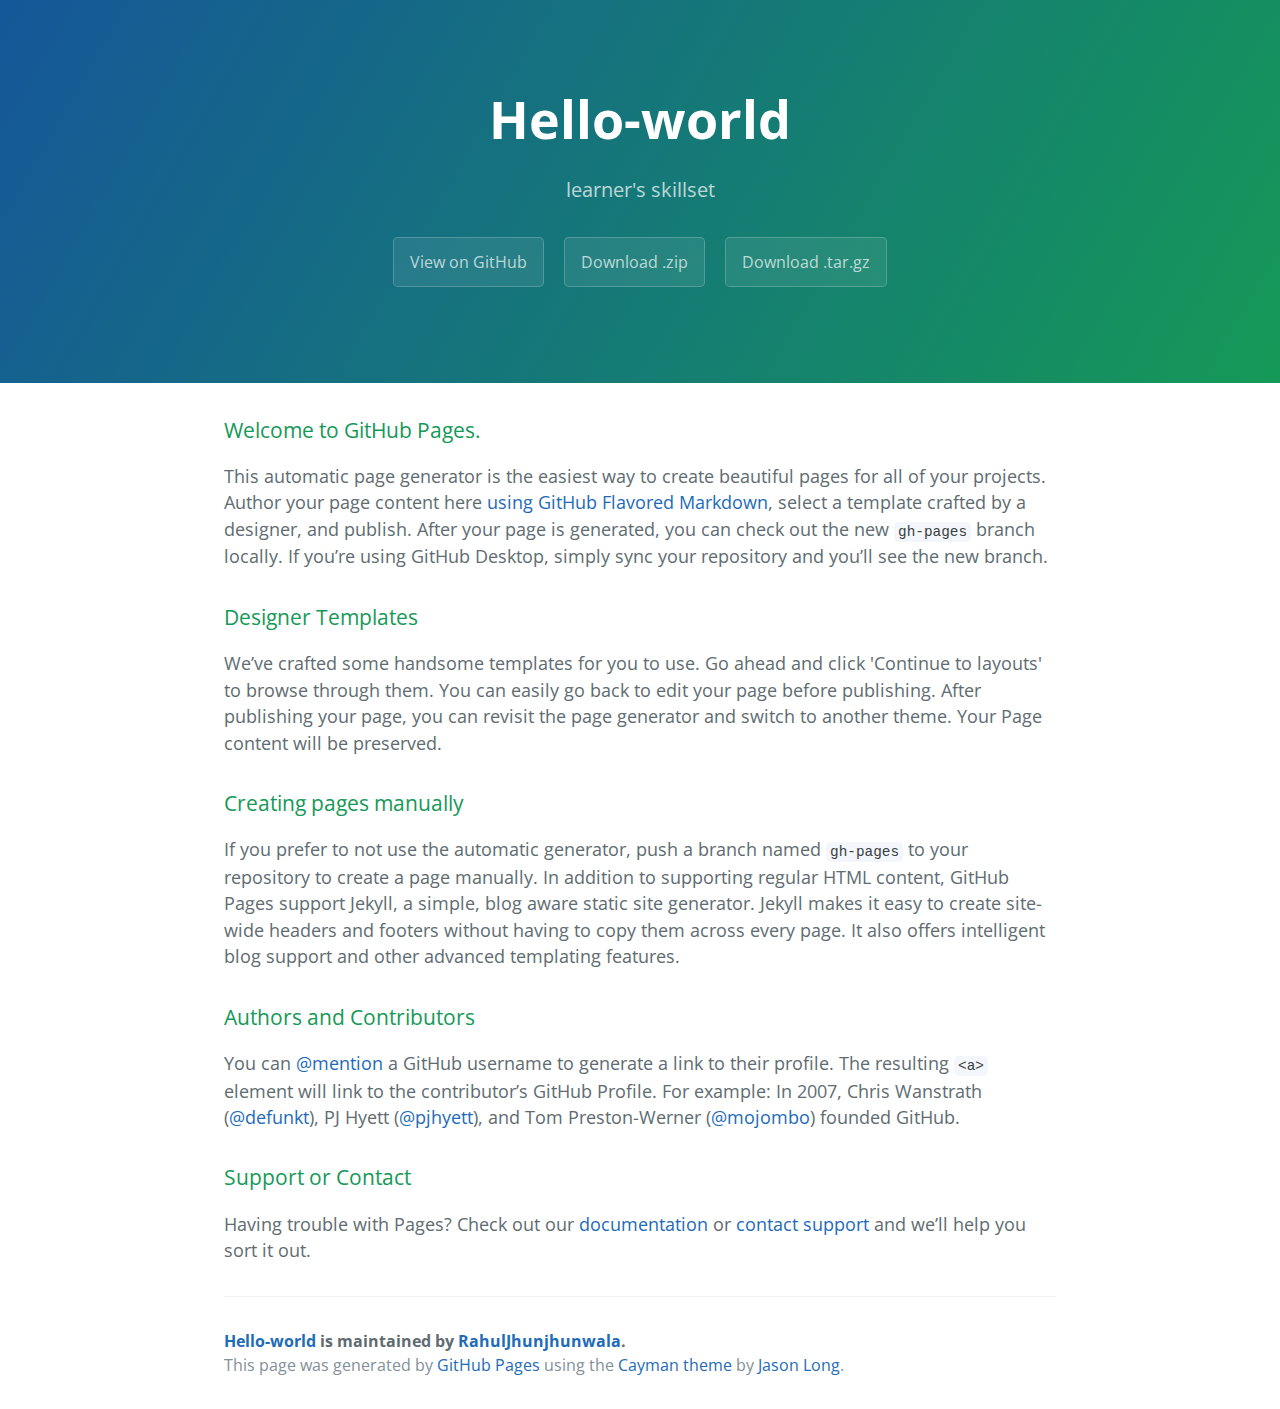
<file: index.html>
<!DOCTYPE html>
<html lang="en-us">
  <head>
    <meta charset="UTF-8">
    <title>Hello-world by RahulJhunjhunwala</title>
    <meta name="viewport" content="width=device-width, initial-scale=1">
    <link rel="stylesheet" type="text/css" href="stylesheets/normalize.css" media="screen">
    <link href='https://fonts.googleapis.com/css?family=Open+Sans:400,700' rel='stylesheet' type='text/css'>
    <link rel="stylesheet" type="text/css" href="stylesheets/stylesheet.css" media="screen">
    <link rel="stylesheet" type="text/css" href="stylesheets/github-light.css" media="screen">
  </head>
  <body>
    <section class="page-header">
      <h1 class="project-name">Hello-world</h1>
      <h2 class="project-tagline">learner&#39;s skillset</h2>
      <a href="https://github.com/RahulJhunjhunwala/hello-world" class="btn">View on GitHub</a>
      <a href="https://github.com/RahulJhunjhunwala/hello-world/zipball/master" class="btn">Download .zip</a>
      <a href="https://github.com/RahulJhunjhunwala/hello-world/tarball/master" class="btn">Download .tar.gz</a>
    </section>

    <section class="main-content">
      <h3>
<a id="welcome-to-github-pages" class="anchor" href="#welcome-to-github-pages" aria-hidden="true"><span aria-hidden="true" class="octicon octicon-link"></span></a>Welcome to GitHub Pages.</h3>

<p>This automatic page generator is the easiest way to create beautiful pages for all of your projects. Author your page content here <a href="https://guides.github.com/features/mastering-markdown/">using GitHub Flavored Markdown</a>, select a template crafted by a designer, and publish. After your page is generated, you can check out the new <code>gh-pages</code> branch locally. If you’re using GitHub Desktop, simply sync your repository and you’ll see the new branch.</p>

<h3>
<a id="designer-templates" class="anchor" href="#designer-templates" aria-hidden="true"><span aria-hidden="true" class="octicon octicon-link"></span></a>Designer Templates</h3>

<p>We’ve crafted some handsome templates for you to use. Go ahead and click 'Continue to layouts' to browse through them. You can easily go back to edit your page before publishing. After publishing your page, you can revisit the page generator and switch to another theme. Your Page content will be preserved.</p>

<h3>
<a id="creating-pages-manually" class="anchor" href="#creating-pages-manually" aria-hidden="true"><span aria-hidden="true" class="octicon octicon-link"></span></a>Creating pages manually</h3>

<p>If you prefer to not use the automatic generator, push a branch named <code>gh-pages</code> to your repository to create a page manually. In addition to supporting regular HTML content, GitHub Pages support Jekyll, a simple, blog aware static site generator. Jekyll makes it easy to create site-wide headers and footers without having to copy them across every page. It also offers intelligent blog support and other advanced templating features.</p>

<h3>
<a id="authors-and-contributors" class="anchor" href="#authors-and-contributors" aria-hidden="true"><span aria-hidden="true" class="octicon octicon-link"></span></a>Authors and Contributors</h3>

<p>You can <a href="https://help.github.com/articles/basic-writing-and-formatting-syntax/#mentioning-users-and-teams" class="user-mention">@mention</a> a GitHub username to generate a link to their profile. The resulting <code>&lt;a&gt;</code> element will link to the contributor’s GitHub Profile. For example: In 2007, Chris Wanstrath (<a href="https://github.com/defunkt" class="user-mention">@defunkt</a>), PJ Hyett (<a href="https://github.com/pjhyett" class="user-mention">@pjhyett</a>), and Tom Preston-Werner (<a href="https://github.com/mojombo" class="user-mention">@mojombo</a>) founded GitHub.</p>

<h3>
<a id="support-or-contact" class="anchor" href="#support-or-contact" aria-hidden="true"><span aria-hidden="true" class="octicon octicon-link"></span></a>Support or Contact</h3>

<p>Having trouble with Pages? Check out our <a href="https://help.github.com/pages">documentation</a> or <a href="https://github.com/contact">contact support</a> and we’ll help you sort it out.</p>

      <footer class="site-footer">
        <span class="site-footer-owner"><a href="https://github.com/RahulJhunjhunwala/hello-world">Hello-world</a> is maintained by <a href="https://github.com/RahulJhunjhunwala">RahulJhunjhunwala</a>.</span>

        <span class="site-footer-credits">This page was generated by <a href="https://pages.github.com">GitHub Pages</a> using the <a href="https://github.com/jasonlong/cayman-theme">Cayman theme</a> by <a href="https://twitter.com/jasonlong">Jason Long</a>.</span>
      </footer>

    </section>

  
  </body>
</html>
</file>
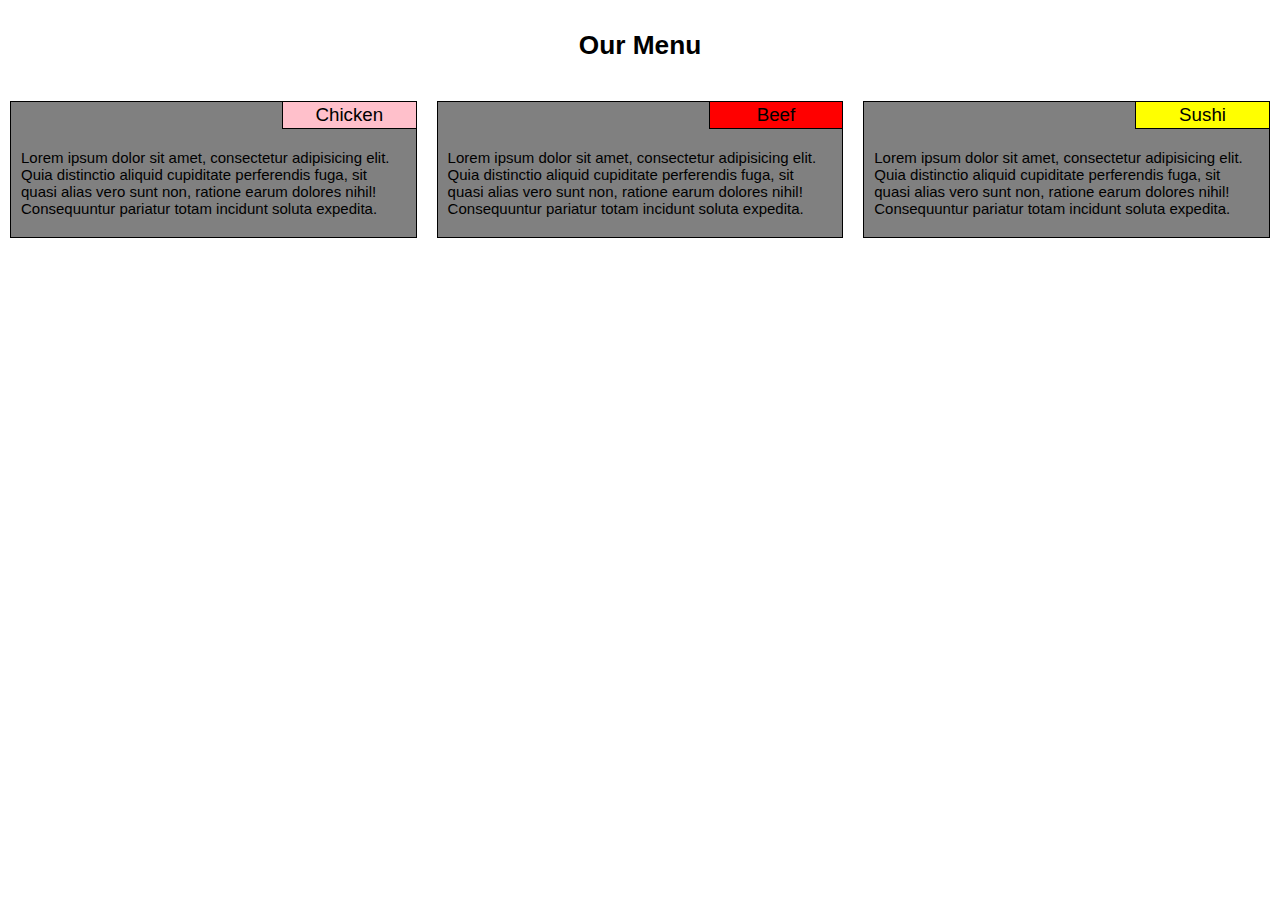
<file: module2-solution/index.html>
<!DOCTYPE html>
<html>
<head>
	<meta charset="utf-8">
	<link rel="stylesheet" type="text/css" href="css/styles.css">
	<title>Assignment Solution for Module 2</title>
</head>
<body>
	<h1>Our Menu</h1>
	<div class="row">
		<div class="col-lg-4 col-md-6 col-sm-12">
			<div class="inner">
				<div class="container chicken">Chicken</div>
				<p>Lorem ipsum dolor sit amet, consectetur adipisicing elit. Quia distinctio aliquid cupiditate perferendis fuga, sit quasi alias vero sunt non, ratione earum dolores nihil! Consequuntur pariatur totam incidunt soluta expedita.</p>
			</div>
		</div>
		<div class="col-lg-4 col-md-6 col-sm-12">
			<div class="inner">
				<div class="container beef">Beef</div>
				<p>Lorem ipsum dolor sit amet, consectetur adipisicing elit. Quia distinctio aliquid cupiditate perferendis fuga, sit quasi alias vero sunt non, ratione earum dolores nihil! Consequuntur pariatur totam incidunt soluta expedita.</p>
			</div>
		</div>
		<div class="col-lg-4 col-md-12 col-sm-12">
			<div class="inner">
				<div class="container sushi">Sushi</div>
				<p>Lorem ipsum dolor sit amet, consectetur adipisicing elit. Quia distinctio aliquid cupiditate perferendis fuga, sit quasi alias vero sunt non, ratione earum dolores nihil! Consequuntur pariatur totam incidunt soluta expedita.</p>
			</div>
		</div>
	</div>
</body>
</html>
</file>
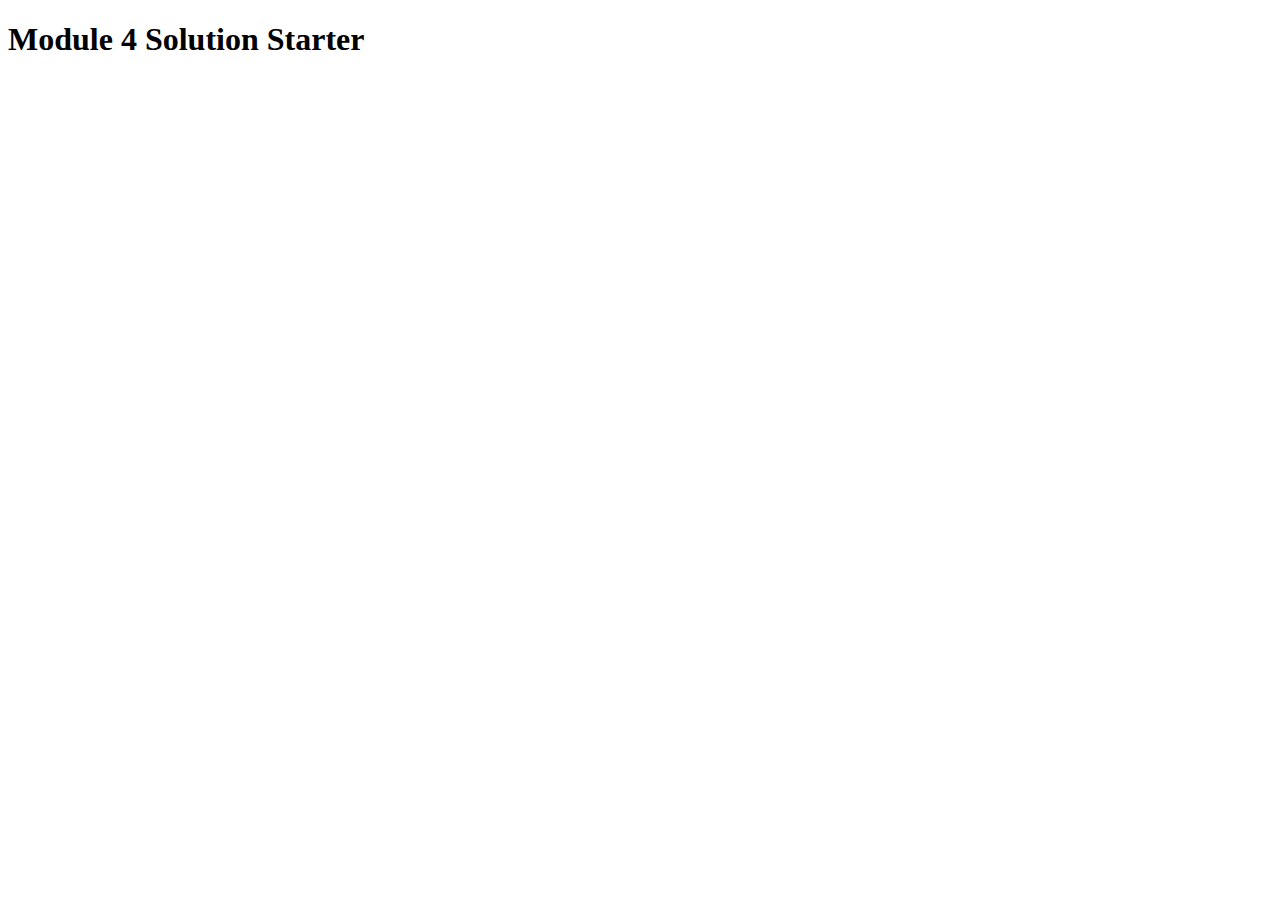
<file: module4-solution/index.html>
<!DOCTYPE html>
<html>
<head>
  <meta charset="utf-8">
  <title>Module 4 Solution Starter</title>
  <script src="SpeakHello.js"></script>
  <script src="SpeakGoodBye.js"></script>
  <script src="script.js"></script>
</head>
<body>
  <h1>Module 4 Solution Starter</h1>
</body>
</html>
</file>
<file: stylesheets/stylesheet.css>
* {
  box-sizing: border-box; }

body {
  padding: 0;
  margin: 0;
  font-family: "Open Sans", "Helvetica Neue", Helvetica, Arial, sans-serif;
  font-size: 16px;
  line-height: 1.5;
  color: #606c71; }

a {
  color: #1e6bb8;
  text-decoration: none; }
  a:hover {
    text-decoration: underline; }

.btn {
  display: inline-block;
  margin-bottom: 1rem;
  color: rgba(255, 255, 255, 0.7);
  background-color: rgba(255, 255, 255, 0.08);
  border-color: rgba(255, 255, 255, 0.2);
  border-style: solid;
  border-width: 1px;
  border-radius: 0.3rem;
  transition: color 0.2s, background-color 0.2s, border-color 0.2s; }
  .btn + .btn {
    margin-left: 1rem; }

.btn:hover {
  color: rgba(255, 255, 255, 0.8);
  text-decoration: none;
  background-color: rgba(255, 255, 255, 0.2);
  border-color: rgba(255, 255, 255, 0.3); }

@media screen and (min-width: 64em) {
  .btn {
    padding: 0.75rem 1rem; } }

@media screen and (min-width: 42em) and (max-width: 64em) {
  .btn {
    padding: 0.6rem 0.9rem;
    font-size: 0.9rem; } }

@media screen and (max-width: 42em) {
  .btn {
    display: block;
    width: 100%;
    padding: 0.75rem;
    font-size: 0.9rem; }
    .btn + .btn {
      margin-top: 1rem;
      margin-left: 0; } }

.page-header {
  color: #fff;
  text-align: center;
  background-color: #159957;
  background-image: linear-gradient(120deg, #155799, #159957); }

@media screen and (min-width: 64em) {
  .page-header {
    padding: 5rem 6rem; } }

@media screen and (min-width: 42em) and (max-width: 64em) {
  .page-header {
    padding: 3rem 4rem; } }

@media screen and (max-width: 42em) {
  .page-header {
    padding: 2rem 1rem; } }

.project-name {
  margin-top: 0;
  margin-bottom: 0.1rem; }

@media screen and (min-width: 64em) {
  .project-name {
    font-size: 3.25rem; } }

@media screen and (min-width: 42em) and (max-width: 64em) {
  .project-name {
    font-size: 2.25rem; } }

@media screen and (max-width: 42em) {
  .project-name {
    font-size: 1.75rem; } }

.project-tagline {
  margin-bottom: 2rem;
  font-weight: normal;
  opacity: 0.7; }

@media screen and (min-width: 64em) {
  .project-tagline {
    font-size: 1.25rem; } }

@media screen and (min-width: 42em) and (max-width: 64em) {
  .project-tagline {
    font-size: 1.15rem; } }

@media screen and (max-width: 42em) {
  .project-tagline {
    font-size: 1rem; } }

.main-content :first-child {
  margin-top: 0; }
.main-content img {
  max-width: 100%; }
.main-content h1, .main-content h2, .main-content h3, .main-content h4, .main-content h5, .main-content h6 {
  margin-top: 2rem;
  margin-bottom: 1rem;
  font-weight: normal;
  color: #159957; }
.main-content p {
  margin-bottom: 1em; }
.main-content code {
  padding: 2px 4px;
  font-family: Consolas, "Liberation Mono", Menlo, Courier, monospace;
  font-size: 0.9rem;
  color: #383e41;
  background-color: #f3f6fa;
  border-radius: 0.3rem; }
.main-content pre {
  padding: 0.8rem;
  margin-top: 0;
  margin-bottom: 1rem;
  font: 1rem Consolas, "Liberation Mono", Menlo, Courier, monospace;
  color: #567482;
  word-wrap: normal;
  background-color: #f3f6fa;
  border: solid 1px #dce6f0;
  border-radius: 0.3rem; }
  .main-content pre > code {
    padding: 0;
    margin: 0;
    font-size: 0.9rem;
    color: #567482;
    word-break: normal;
    white-space: pre;
    background: transparent;
    border: 0; }
.main-content .highlight {
  margin-bottom: 1rem; }
  .main-content .highlight pre {
    margin-bottom: 0;
    word-break: normal; }
.main-content .highlight pre, .main-content pre {
  padding: 0.8rem;
  overflow: auto;
  font-size: 0.9rem;
  line-height: 1.45;
  border-radius: 0.3rem; }
.main-content pre code, .main-content pre tt {
  display: inline;
  max-width: initial;
  padding: 0;
  margin: 0;
  overflow: initial;
  line-height: inherit;
  word-wrap: normal;
  background-color: transparent;
  border: 0; }
  .main-content pre code:before, .main-content pre code:after, .main-content pre tt:before, .main-content pre tt:after {
    content: normal; }
.main-content ul, .main-content ol {
  margin-top: 0; }
.main-content blockquote {
  padding: 0 1rem;
  margin-left: 0;
  color: #819198;
  border-left: 0.3rem solid #dce6f0; }
  .main-content blockquote > :first-child {
    margin-top: 0; }
  .main-content blockquote > :last-child {
    margin-bottom: 0; }
.main-content table {
  display: block;
  width: 100%;
  overflow: auto;
  word-break: normal;
  word-break: keep-all; }
  .main-content table th {
    font-weight: bold; }
  .main-content table th, .main-content table td {
    padding: 0.5rem 1rem;
    border: 1px solid #e9ebec; }
.main-content dl {
  padding: 0; }
  .main-content dl dt {
    padding: 0;
    margin-top: 1rem;
    font-size: 1rem;
    font-weight: bold; }
  .main-content dl dd {
    padding: 0;
    margin-bottom: 1rem; }
.main-content hr {
  height: 2px;
  padding: 0;
  margin: 1rem 0;
  background-color: #eff0f1;
  border: 0; }

@media screen and (min-width: 64em) {
  .main-content {
    max-width: 64rem;
    padding: 2rem 6rem;
    margin: 0 auto;
    font-size: 1.1rem; } }

@media screen and (min-width: 42em) and (max-width: 64em) {
  .main-content {
    padding: 2rem 4rem;
    font-size: 1.1rem; } }

@media screen and (max-width: 42em) {
  .main-content {
    padding: 2rem 1rem;
    font-size: 1rem; } }

.site-footer {
  padding-top: 2rem;
  margin-top: 2rem;
  border-top: solid 1px #eff0f1; }

.site-footer-owner {
  display: block;
  font-weight: bold; }

.site-footer-credits {
  color: #819198; }

@media screen and (min-width: 64em) {
  .site-footer {
    font-size: 1rem; } }

@media screen and (min-width: 42em) and (max-width: 64em) {
  .site-footer {
    font-size: 1rem; } }

@media screen and (max-width: 42em) {
  .site-footer {
    font-size: 0.9rem; } }
</file>
<file: stylesheets/github-light.css>
/*
The MIT License (MIT)

Copyright (c) 2016 GitHub, Inc.

Permission is hereby granted, free of charge, to any person obtaining a copy
of this software and associated documentation files (the "Software"), to deal
in the Software without restriction, including without limitation the rights
to use, copy, modify, merge, publish, distribute, sublicense, and/or sell
copies of the Software, and to permit persons to whom the Software is
furnished to do so, subject to the following conditions:

The above copyright notice and this permission notice shall be included in all
copies or substantial portions of the Software.

THE SOFTWARE IS PROVIDED "AS IS", WITHOUT WARRANTY OF ANY KIND, EXPRESS OR
IMPLIED, INCLUDING BUT NOT LIMITED TO THE WARRANTIES OF MERCHANTABILITY,
FITNESS FOR A PARTICULAR PURPOSE AND NONINFRINGEMENT. IN NO EVENT SHALL THE
AUTHORS OR COPYRIGHT HOLDERS BE LIABLE FOR ANY CLAIM, DAMAGES OR OTHER
LIABILITY, WHETHER IN AN ACTION OF CONTRACT, TORT OR OTHERWISE, ARISING FROM,
OUT OF OR IN CONNECTION WITH THE SOFTWARE OR THE USE OR OTHER DEALINGS IN THE
SOFTWARE.

*/

.pl-c /* comment */ {
  color: #969896;
}

.pl-c1 /* constant, variable.other.constant, support, meta.property-name, support.constant, support.variable, meta.module-reference, markup.raw, meta.diff.header */,
.pl-s .pl-v /* string variable */ {
  color: #0086b3;
}

.pl-e /* entity */,
.pl-en /* entity.name */ {
  color: #795da3;
}

.pl-smi /* variable.parameter.function, storage.modifier.package, storage.modifier.import, storage.type.java, variable.other */,
.pl-s .pl-s1 /* string source */ {
  color: #333;
}

.pl-ent /* entity.name.tag */ {
  color: #63a35c;
}

.pl-k /* keyword, storage, storage.type */ {
  color: #a71d5d;
}

.pl-s /* string */,
.pl-pds /* punctuation.definition.string, string.regexp.character-class */,
.pl-s .pl-pse .pl-s1 /* string punctuation.section.embedded source */,
.pl-sr /* string.regexp */,
.pl-sr .pl-cce /* string.regexp constant.character.escape */,
.pl-sr .pl-sre /* string.regexp source.ruby.embedded */,
.pl-sr .pl-sra /* string.regexp string.regexp.arbitrary-repitition */ {
  color: #183691;
}

.pl-v /* variable */ {
  color: #ed6a43;
}

.pl-id /* invalid.deprecated */ {
  color: #b52a1d;
}

.pl-ii /* invalid.illegal */ {
  color: #f8f8f8;
  background-color: #b52a1d;
}

.pl-sr .pl-cce /* string.regexp constant.character.escape */ {
  font-weight: bold;
  color: #63a35c;
}

.pl-ml /* markup.list */ {
  color: #693a17;
}

.pl-mh /* markup.heading */,
.pl-mh .pl-en /* markup.heading entity.name */,
.pl-ms /* meta.separator */ {
  font-weight: bold;
  color: #1d3e81;
}

.pl-mq /* markup.quote */ {
  color: #008080;
}

.pl-mi /* markup.italic */ {
  font-style: italic;
  color: #333;
}

.pl-mb /* markup.bold */ {
  font-weight: bold;
  color: #333;
}

.pl-md /* markup.deleted, meta.diff.header.from-file */ {
  color: #bd2c00;
  background-color: #ffecec;
}

.pl-mi1 /* markup.inserted, meta.diff.header.to-file */ {
  color: #55a532;
  background-color: #eaffea;
}

.pl-mdr /* meta.diff.range */ {
  font-weight: bold;
  color: #795da3;
}

.pl-mo /* meta.output */ {
  color: #1d3e81;
}
</file>
<file: module2-solution/css/styles.css>
/****** Base styles ******/
* {
	box-sizing: border-box;
	margin: 0px;
	padding: 0px;
	font-size: 15px;
	font-family: sans-serif;
}

h1 {
	font-size: 175%;
	margin-top: 30px;
	margin-bottom: 30px;
	text-align: center;
}

.row {
	width: 100%;
}

p {
	clear: right;
	margin-bottom: 10px;
	margin-top: 10px;
	max-height: 100px;
	min-height: 0px;
	overflow: auto;
	padding: 10px;
}


/****** Desktop devices only ******/
@media (min-width: 992px) {
	.col-lg-4 {
		width: 33.33%;
		float: left;
	}
}

/****** Tablet devices only ******/
@media (min-width: 768px) and (max-width: 991px) {
	.col-md-6 {
		width: 50%;
		float: left;
	}
	.col-md-12 {
		width: 100%;
		float: left;
	}
}

/****** Mobile devices only ******/
@media (max-width: 767px) {
	.col-sm-12 {
		width: 100%;
		float: left;
	}
}

/****** Text positioning ******/
.inner {
	border: 1px solid black;
	background-color: gray;
	margin: 10px;
}

.container {
	font-size: 125%;
	padding: 2px;
	float: right;
	width: 33%;
	text-align: center;
	border-bottom: 1px solid black;
	border-left: 1px solid black;
	margin-bottom: 10px;
}

.chicken {
	background-color: pink;
}

.beef {
	background-color: red;
}

.sushi {
	background-color: yellow;
}
</file>
